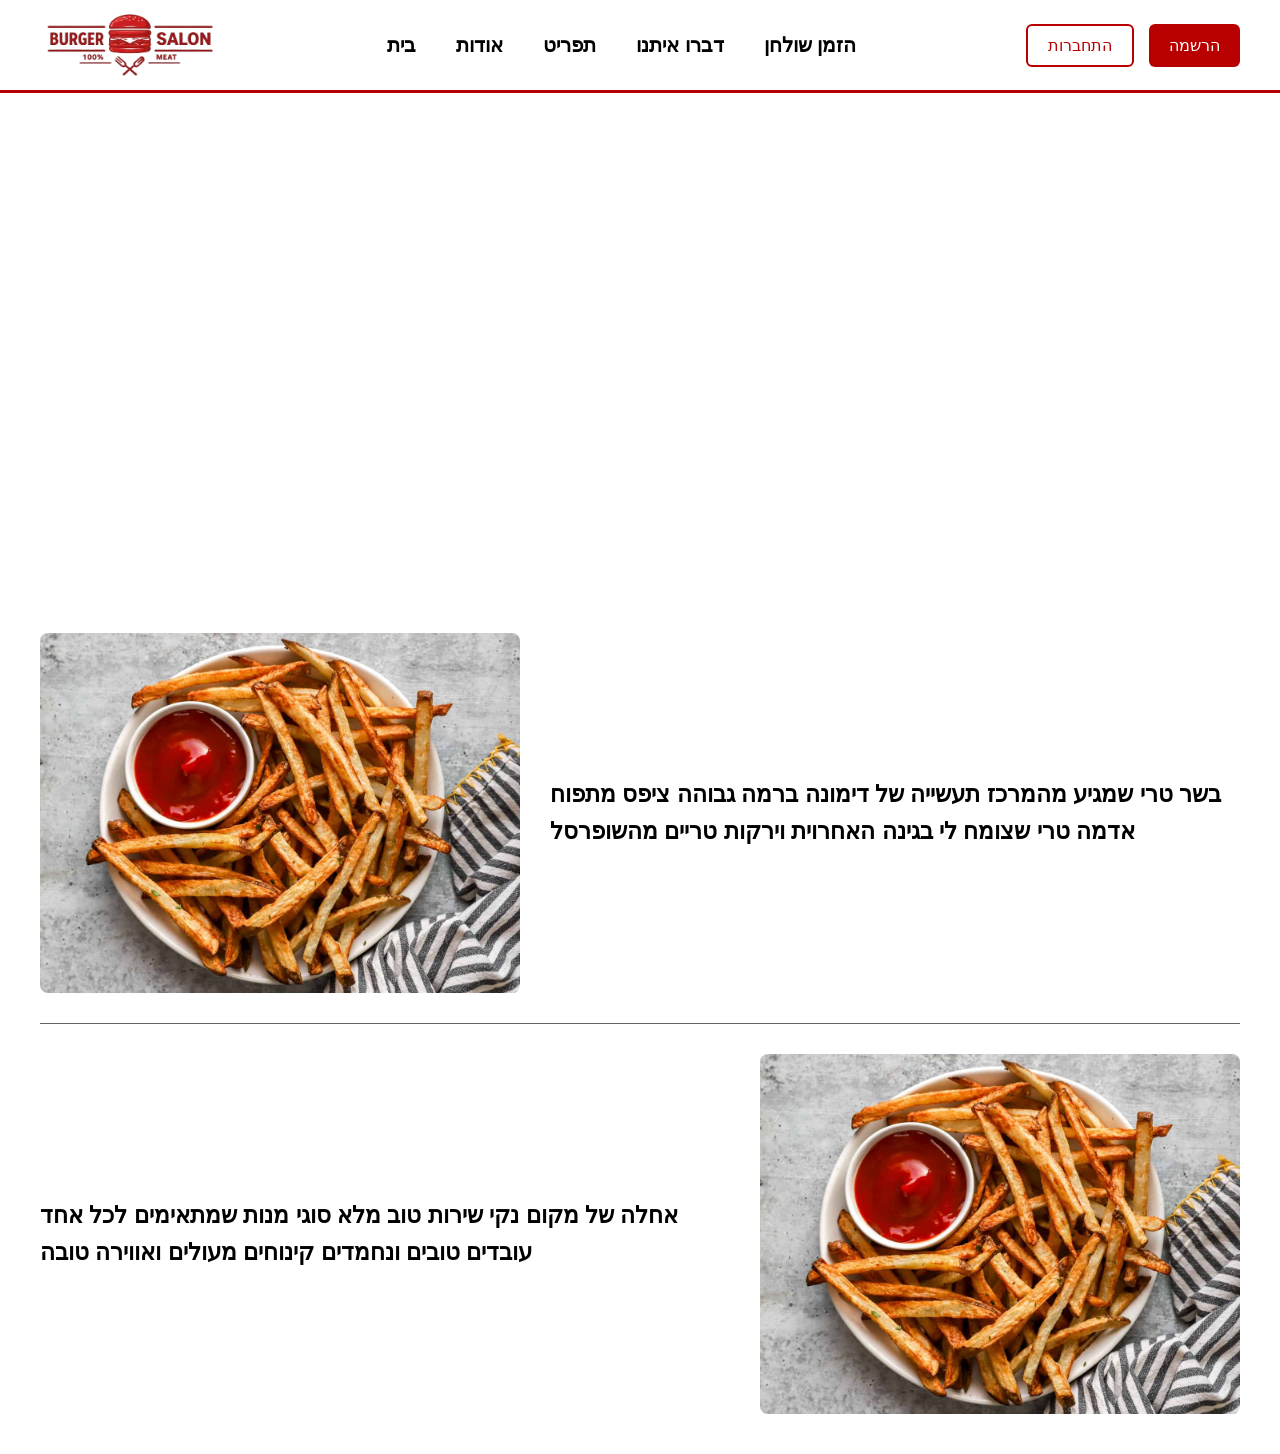
<file: pc-class-final-project-main-pages-page1/pages/page1/index.html>
<!DOCTYPE html>
<html lang="en">
<head>
    <meta charset="UTF-8">
    <meta name="viewport" content="width=device-width, initial-scale=1.0">
    <title>Burger Salon</title>
    <link rel="stylesheet" href="styles.css">
</head>


<body class = "HomePage">

<header>
    <img src="../page1/images/logo.png" alt="Burger Salon Logo">

<nav>
    <ul class="nav-links">
        <li><a href="index.html">בית</a></li>
        <li><a href="about.html">אודות</a></li>
        <li><a href="menu.html">תפריט</a></li>
        <li><a href="services.html">דברו איתנו</a></li>
        <li><a href="book.html">הזמן שולחן</a></li>
    </ul>
</nav>

    <div class="auth-buttons">
        <button id="login">התחברות</button>
        <button id="signup">הרשמה</button>
    </div>
</header>


<div class="background">
    <video autoplay muted loop playsinline>
        <source src="../page1/videos/background.mp4" type="video/mp4">
    </video>
    <h1>
        בורגר סאלון
    </h1>
    <h3>רשת ההמבורגרים הכי טובה בגלקסיה</h3>
    <button class="AAA">הזמן שולחן</button>
</div>


<section class="Informetion">
    <section class="Upper">
        <img class="aa" src="images/fries.jpg" alt="aaa">
        <h1>
            בשר טרי שמגיע מהמרכז תעשייה של דימונה ברמה גבוהה ציפס מתפוח אדמה טרי שצומח לי בגינה האחרוית וירקות טריים מהשופרסל

        </h1>
    </section>
    <div class="line">
    </div>
    <section class="Upper2">
        <h1>
            אחלה של מקום נקי שירות טוב  מלא סוגי מנות שמתאימים לכל אחד עובדים טובים ונחמדים קינוחים מעולים ואווירה טובה
        </h1>
        <img class="aa" src="../page1/images/fries.jpg" alt="aaa">

    </section>
</section>
</body>

</html>
</file>
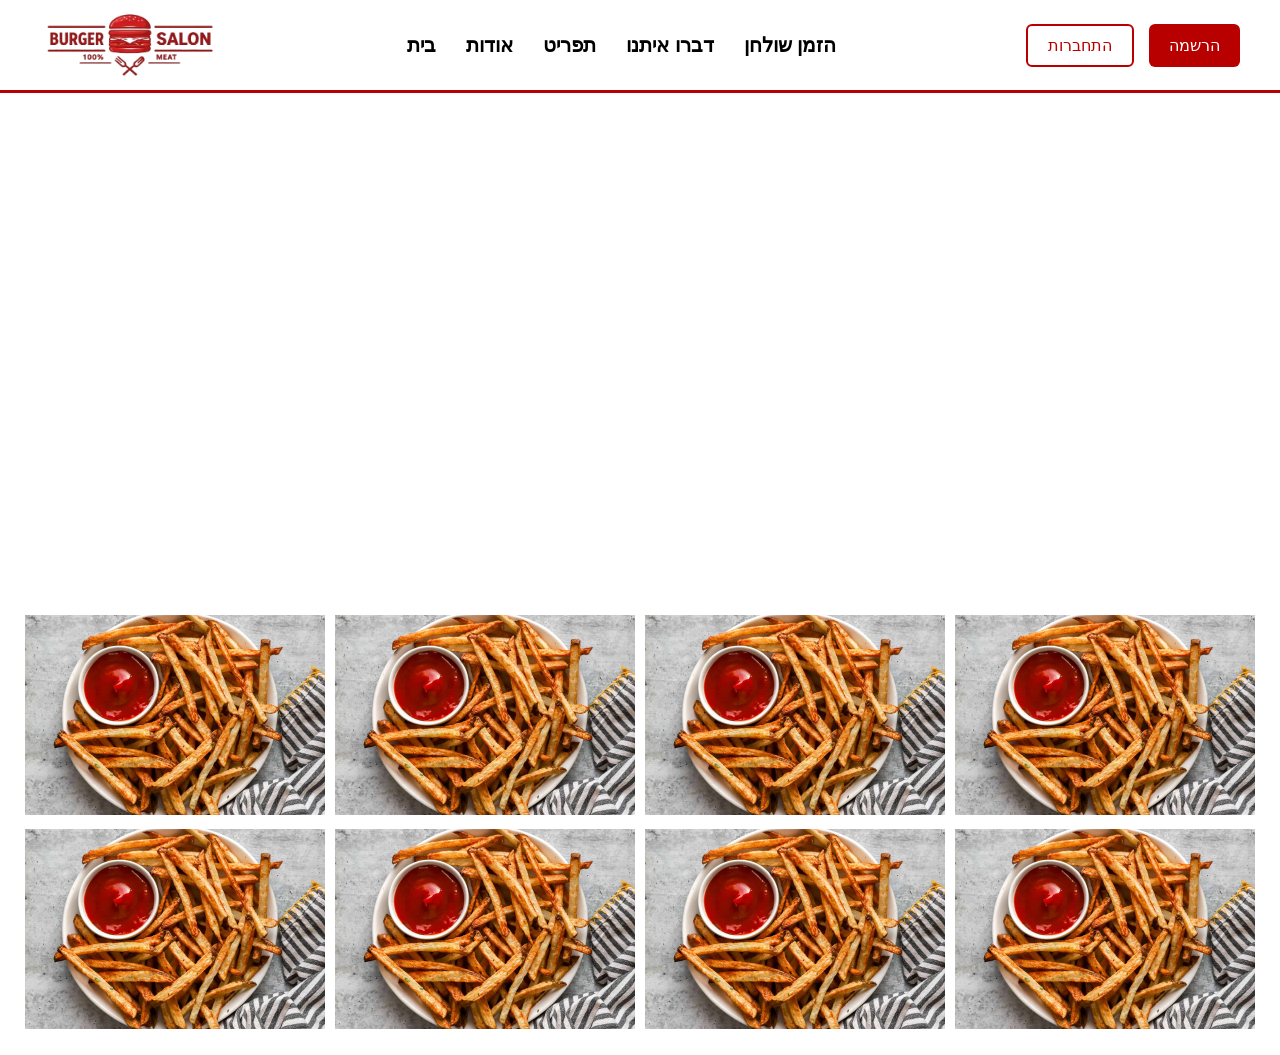
<file: pc-class-final-project-main-pages-page1/pages/page1/about.html>
<!DOCTYPE html>
<html lang="en">
<head>
    <meta charset="UTF-8">
    <meta name="viewport" content="width=device-width, initial-scale=1.0">
    <title>Document</title>
    <link rel="stylesheet" href="about.css">

</head>

<header>
    <img src="../page1/images/logo.png" alt="Burger Salon Logo">

<nav>
    <ul class="nav-links">
        <li><a href="index.html">בית</a></li>
        <li><a href="about.html">אודות</a></li>
        <li><a href="menu.html">תפריט</a></li>
        <li><a href="services.html">דברו איתנו</a></li>
        <li><a href="book.html">הזמן שולחן</a></li>
    </ul>
</nav>

    <div class="auth-buttons">
        <button id="login">התחברות</button>
        <button id="signup">הרשמה</button>
    </div>
</header>


<body>
<div class="background">
    <video autoplay muted loop playsinline>
        <source src="../page1/videos/background.mp4" type="video/mp4">
    </video>
    <h1>
        מי אנחנו?
    </h1>
    <p class="Para">
        המסעדה הכי טובה בעולם, עם המבורגרים הכי טעימים בעולם, עם שירות הכי טוב בעולם, עם אווירה הכי טובה בעולם, עם אנשים הכי טובים בעולם, עם הכל הכי טוב בעולם

    </p>
</div>


<table class="Gallery">
    <tr>
        <th><img src="../page1/images/fries.jpg" alt="fries"></th>
        <th><img src="../page1/images/fries.jpg" alt="fries"></th>
        <th><img src="../page1/images/fries.jpg" alt="fries"></th>
        <th><img src="../page1/images/fries.jpg" alt="fries"></th>
        <th><img src="../page1/images/fries.jpg" alt="fries"></th>
        <th><img src="../page1/images/fries.jpg" alt="fries"></th>
        <th><img src="../page1/images/fries.jpg" alt="fries"></th>
        <th><img src="../page1/images/fries.jpg" alt="fries"></th>

    </tr>
</table>
</body>




</html>
</file>
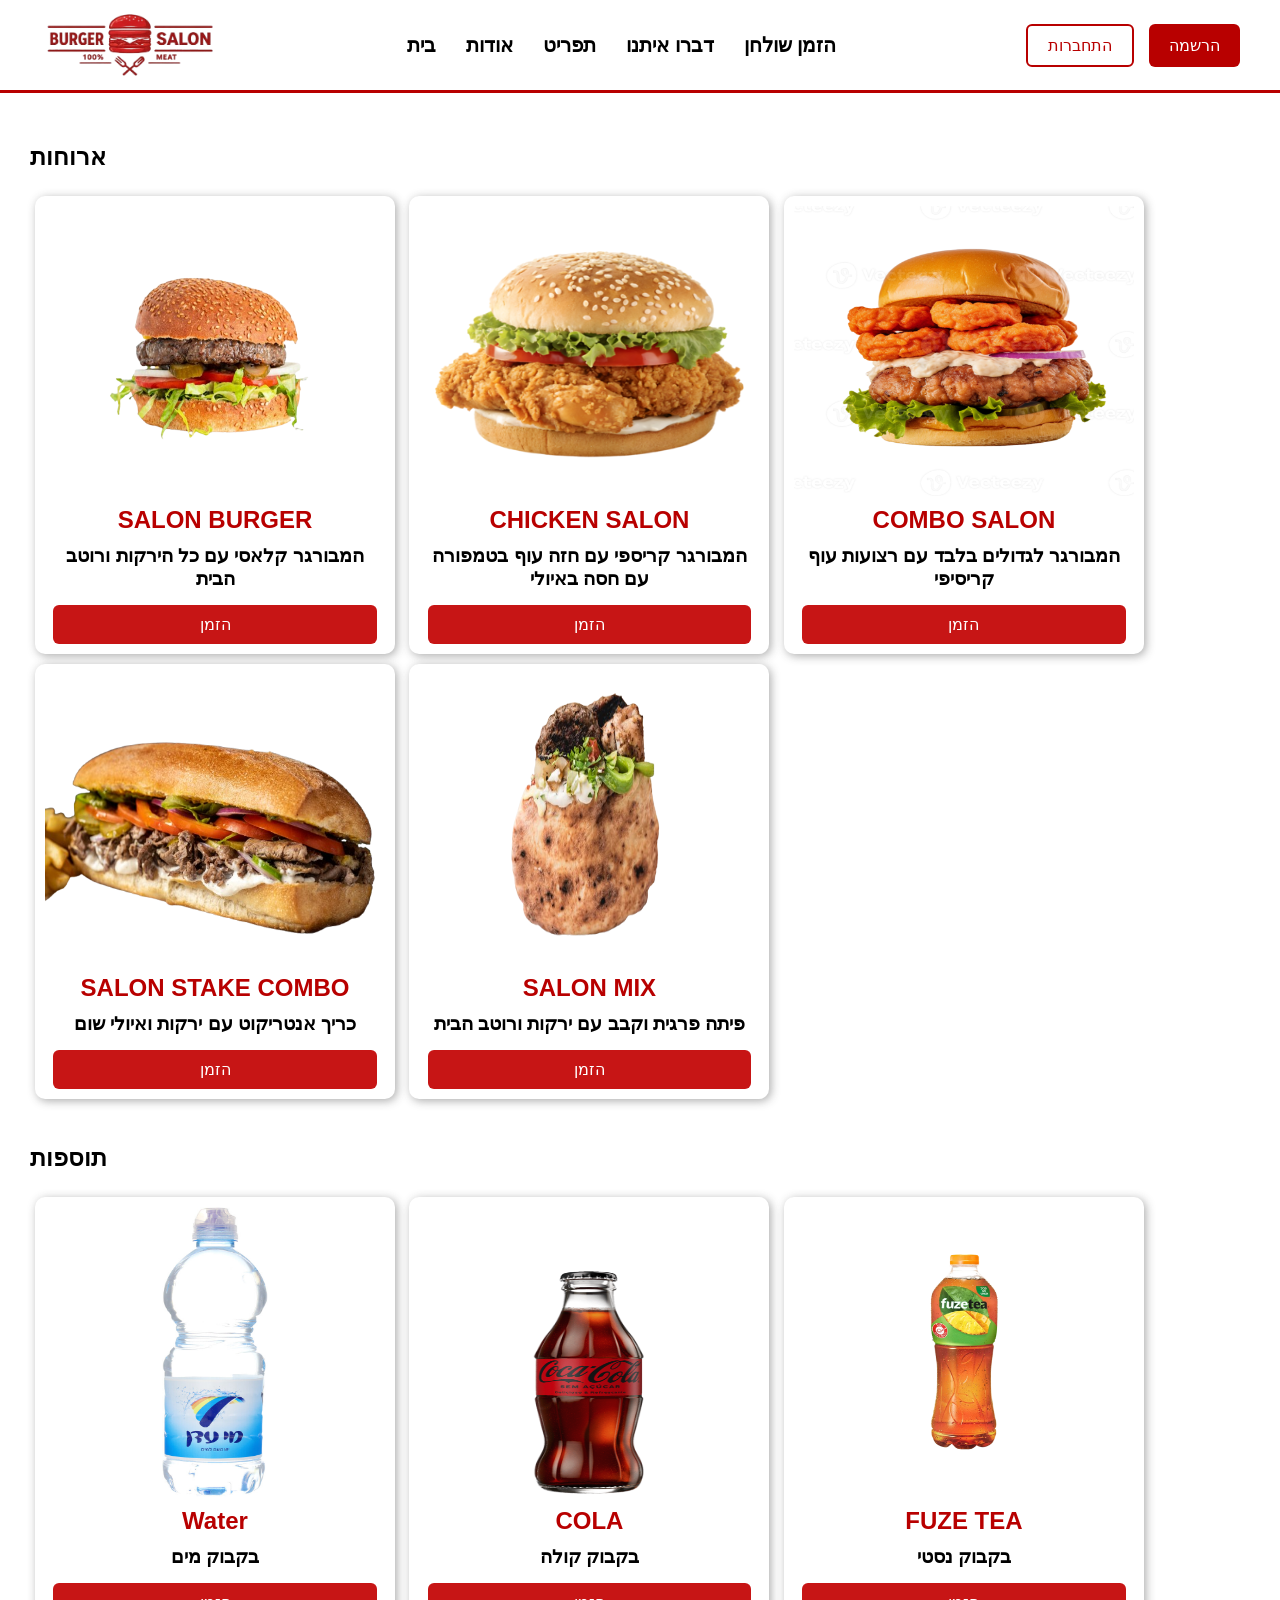
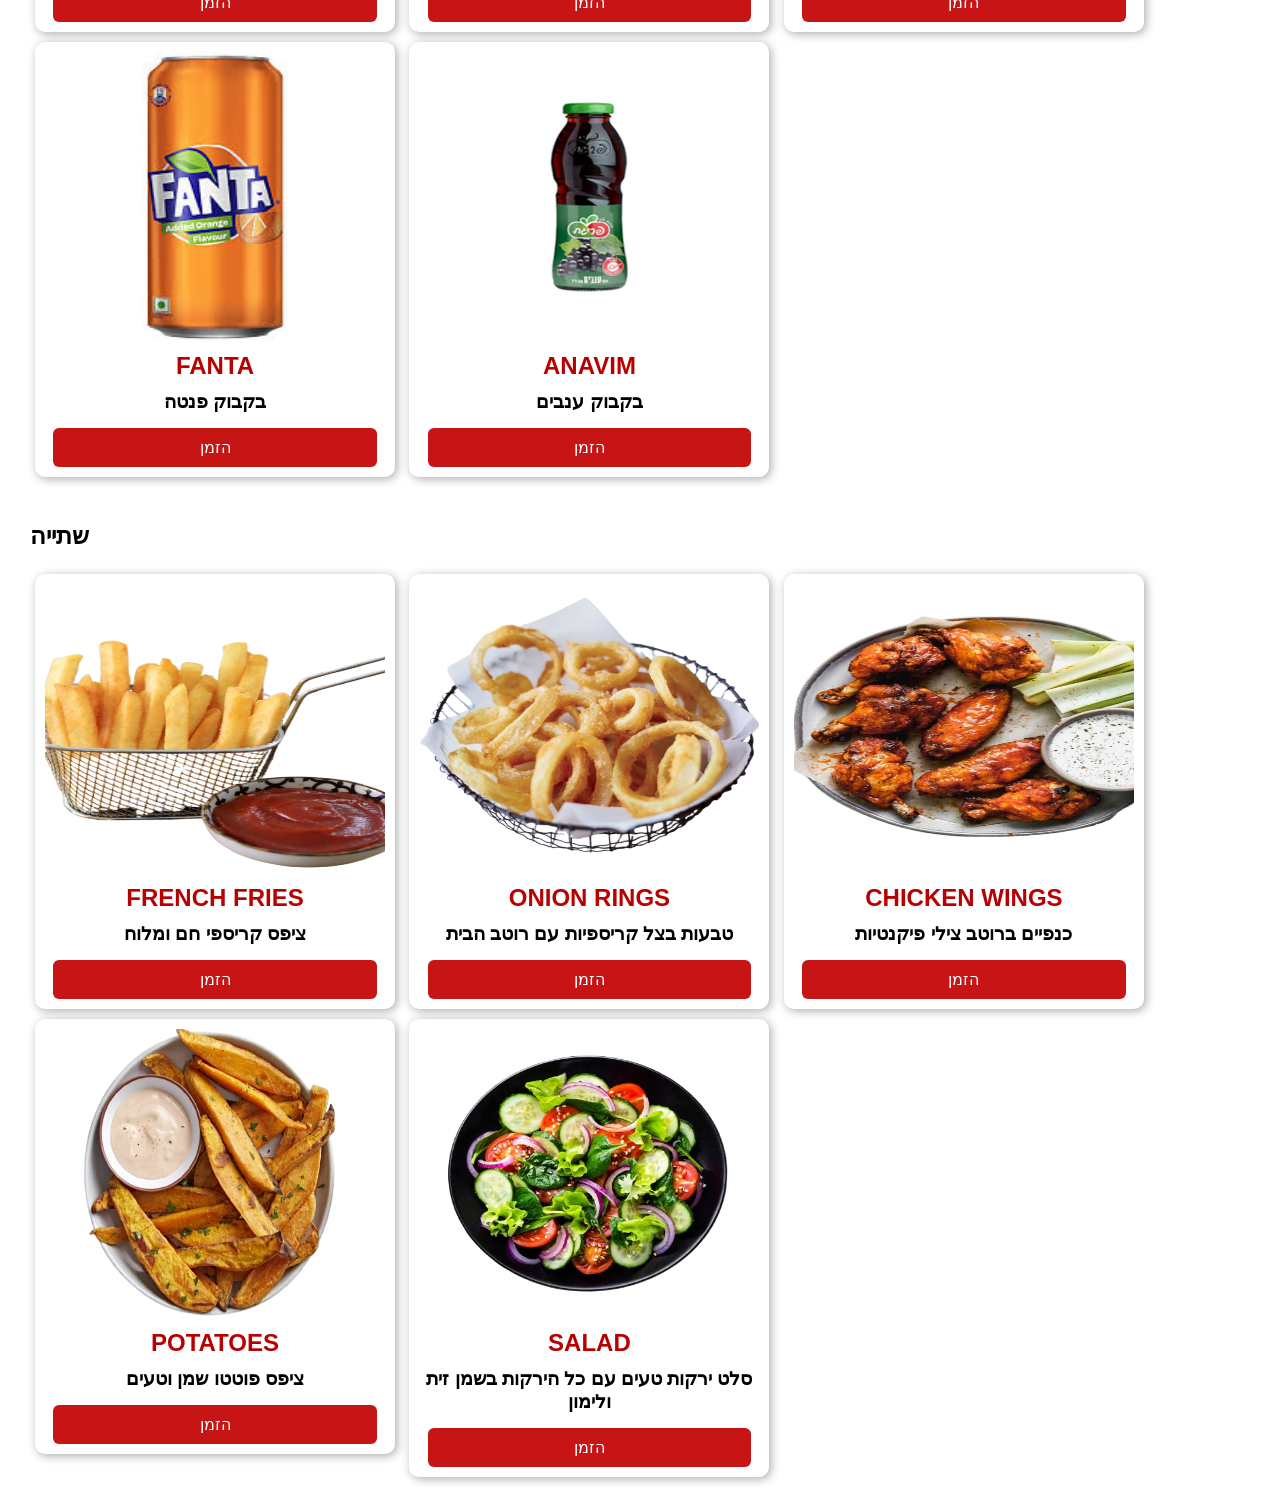
<file: pc-class-final-project-main-pages-page1/pages/page1/menu.html>
<!DOCTYPE html>
<html lang="en">
<head>
    <meta charset="UTF-8">
    <meta name="viewport" content="width=device-width, initial-scale=1.0">
    <title>Document</title>
    <link rel="stylesheet" href="menu.css">

</head>

<header>
    <img src="../page1/images/logo.png" alt="Burger Salon Logo">

<nav>
    <ul class="nav-links">
        <li><a href="index.html">בית</a></li>
        <li><a href="about.html">אודות</a></li>
        <li><a href="menu.html">תפריט</a></li>
        <li><a href="services.html">דברו איתנו</a></li>
        <li><a href="book.html">הזמן שולחן</a></li>
    </ul>
</nav>

    <div class="auth-buttons">
        <button id="login">התחברות</button>
        <button id="signup">הרשמה</button>
    </div>
</header>

<body>
<div class="Menu">
    <section class="Deals">
        <h1>ארוחות</h1>
        <div class="line"></div>
        <section class="Item">
            <img src="../page1/images/burger.png" alt="burger">
            <h2>SALON BURGER</h2>
            <p>המבורגר קלאסי עם כל הירקות ורוטב הבית</p>
            <button>הזמן</button>
        </section>
            <section class="Item">
            <img src="../page1/images/crispy.png" alt="chicken burger">
            <h2>CHICKEN SALON</h2>
            <p>המבורגר קריספי עם חזה עוף בטמפורה עם חסה  באיולי</p>
            <button>הזמן</button>
        </section>
                <section class="Item">
            <img src="../page1/images/combo.webp" alt="combo">
            <h2>COMBO SALON</h2>
            <p>המבורגר לגדולים בלבד עם רצועות עוף קריסיפי</p>
            <button>הזמן</button>
        </section>
                <section class="Item">
            <img src="../page1/images/antricot.png" alt="fries">
            <h2>SALON STAKE COMBO</h2>
            <p>כריך אנטריקוט  עם ירקות ואיולי שום</p>
            <button>הזמן</button>
        </section>
                <section class="Item">
            <img src="../page1/images/pita.png" alt="fries">
            <h2>SALON MIX</h2>
            <p>פיתה פרגית וקבב עם ירקות ורוטב הבית</p>
            <button>הזמן</button>
        </section>
      </section>  




          <section class="Deals">
        <h1>תוספות</h1>
        <div class="line"></div>
        <section class="Item">
            <img src="../page1/images/water.jpg" alt="fries">
            <h2>Water</h2>
            <p>בקבוק מים</p>
            <button>הזמן</button>
        </section>
                <section class="Item">
            <img src="../page1/images/COLA.png" alt="fries">
            <h2>COLA</h2>
            <p>בקבוק קולה</p>
            <button>הזמן</button>
        </section>
                <section class="Item">
            <img src="../page1/images/FUZETEA.png" alt="fries">
            <h2>FUZE TEA</h2>
            <p>בקבוק נסטי</p>
            <button>הזמן</button>
        </section>
                <section class="Item">
            <img src="../page1/images/FANTA.jpg" alt="fries">
            <h2>FANTA</h2>
            <p>בקבוק פנטה</p>
            <button>הזמן</button>
        </section>
                <section class="Item">
            <img src="../page1/images/anavim.jpg" alt="fries">
            <h2>ANAVIM</h2>
            <p>בקבוק ענבים</p>
            <button>הזמן</button>
        </section>
      </section>  


          <section class="Deals">
        <h1>שתייה</h1>
        <div class="line"></div>
        <section class="Item">
            <img src="../page1/images/fries.png" alt="fries">
            <h2>FRENCH FRIES</h2>
            <p>ציפס קריספי חם ומלוח</p>
            <button>הזמן</button>
        </section>
                <section class="Item">
            <img src="../page1/images/onionrings.png" alt="fries">
            <h2>ONION RINGS</h2>
            <p>טבעות בצל קריספיות עם רוטב הבית</p>
            <button>הזמן</button>
        </section>
                <section class="Item">
            <img src="../page1/images/wings.png" alt="fries">
            <h2>CHICKEN WINGS</h2>
            <p>כנפיים ברוטב צילי פיקנטיות</p>
            <button>הזמן</button>
        </section>
                <section class="Item">
            <img src="../page1/images/potatos.png" alt="fries">
            <h2>POTATOES</h2>
            <p>ציפס פוטטו שמן וטעים</p>
            <button>הזמן</button>
        </section>
                <section class="Item">
            <img src="../page1/images/salad.png" alt="fries">
            <h2>SALAD</h2>
            <p>סלט ירקות טעים עם כל הירקות בשמן זית ולימון</p>
            <button>הזמן</button>
        </section>
      </section>  








</div>
</body>




</html>
</file>
<file: pc-class-final-project-main-pages-page1/pages/page1/styles.css>
body {
    padding: 0;
    margin: 0;
    font-family: 'Arial', sans-serif;  
    font-weight: bold;  
    background-color: white;
}

header {
    background-color: hsl(0, 0%, 100%);
    border-bottom: 3px solid rgb(184, 0, 0);
    padding: 10px 40px;
    display: flex;
    align-items: center;
    justify-content: space-between;
}

header img {
    height: 70px;
    width: auto;
}

.nav-links {
    display: flex;
    list-style: none;
    gap: 40px; 
    margin: 0;
    padding: 0;
}

.nav-links li a {
    text-decoration: none;
    font-size: 20px;
    color: black;
    transition: 0.2s ease;
}

.nav-links li a:hover {
    color: rgb(184, 0, 0);
}


.auth-buttons {
    display: flex;
    gap: 15px;
}


#login {
    background-color: transparent;
    border: 2px solid rgb(184, 0, 0);
    color: rgb(184, 0, 0);
    padding: 10px 20px;
    font-size: 16px;
    cursor: pointer;
    border-radius: 6px;
    transition: 0.2s;
}

#login:hover {
    background-color: rgb(184, 0, 0);
    color: white;
}

#signup {
    background-color: rgb(184, 0, 0);
    border: none;
    color: white;
    padding: 10px 20px;
    font-size: 16px;
    cursor: pointer;
    border-radius: 6px;
    transition: 0.2s;
}

#signup:hover {
    background-color: rgb(121, 0, 0);
}
.background {
    width: 100%;
    height: 500px;
    position: relative;
    overflow: hidden;
}

.background video {
    width: 100%;
    height: 100%;
    object-fit: cover;
    filter: brightness(50%) contrast(120%);
    display: block;
}

.background h1,
.background h3 {
    position: absolute;
    left: 50%;
    top: 30%;
    transform: translate(-50%, -50%);
    color: white;
    text-align: center;
    margin: 0;
}

.background h1 {
    font-size: 3rem;
    margin-bottom: 5px;
    font-weight: 600;
    

}
.background h3 {
    padding-top: 120px;
    gap: 15px;
    font-size: 1.5rem;
    font-weight: normal;
}

.background .AAA {
    position: absolute;
    top: 50%; 
    left: 50%;
    transform: translateX(-50%);
    padding: 15px 30px;
    font-size: 22px;
    color: white;
    background-color: transparent; 
    border: none;
    cursor: pointer;
    font-weight: 700;
    font-family: 'Arial', sans-serif;
    transition: all 0.2s ease;
}
.background .AAA:hover{
    color: rgb(184, 0, 0);
    transition: all 0.2s ease;
}
.Informetion{
    position: relative;
    background-color: #ffffff;
    padding: 40px;
} 
.Informetion .Upper{
    display: flex;
    gap: 30px;
    align-items: center;
    justify-content: space-between;

}
.Informetion .Upper .aa{
    position: relative;
    width: 40%;
    height: auto;
    border-radius: 8px;
    object-fit: cover;
} 
.Informetion .Upper h1{
    color: rgb(0, 0, 0);
    font-size: 23px;
    line-height: 1.6;
    margin: 0;

}

.Informetion .Upper2{
    display: flex;
    gap: 30px;
    align-items: center;
    justify-content: space-between;

}
.Informetion .Upper2 .aa{
    position: relative;
    width: 40%;
    height: auto;
    border-radius: 8px;
    object-fit: cover;
} 
.Informetion .Upper2 h1{
    color: rgb(0, 0, 0);
    font-size: 23px;
    line-height: 1.6;
    margin: 0;
}
.Informetion .line{
    margin-top: 30px;
    margin-bottom: 30px;
    width: 100%;
    height: 1px;
    background-color: rgb(100, 100, 100);
}
</file>
<file: pc-class-final-project-main-pages-page1/pages/page1/about.css>
body {
    padding: 0;
    margin: 0;
font-family: 'Arial', sans-serif;  
font-weight: bold;  
background-color: white;
}

header {
    background-color: hsl(0, 0%, 100%);
    border-bottom: 3px solid rgb(184, 0, 0);
    padding: 10px 40px;
    display: flex;
    align-items: center;
    justify-content: space-between;
}

header img {
    height: 70px;
    width: auto;
}

.nav-links {
    display: flex;
    list-style: none;
    gap: 30px; 
    margin: 0;
    padding: 0;
}

.nav-links li a {
    text-decoration: none;
    color: black;
    font-size: 20px;
    transition: 0.2s ease;
}

.nav-links li a:hover {
    color: rgb(184, 0, 0);
}


.auth-buttons {
    display: flex;
    gap: 15px;
}


#login {
    font-family:Impact, Haettenschweiler, 'Arial Narrow Bold', sans-serif;    
    background-color: transparent;
    border: 2px solid rgb(184, 0, 0);
    color: rgb(184, 0, 0);
    padding: 10px 20px;
    font-size: 16px;
    cursor: pointer;
    border-radius: 6px;
    transition: 0.2s;
}

#login:hover {
    background-color: rgb(184, 0, 0);
    color: white;
}

#signup {
    font-family:Impact, Haettenschweiler, 'Arial Narrow Bold', sans-serif;    
    background-color: rgb(184, 0, 0);
    border: none;
    color: white;
    padding: 10px 20px;
    font-size: 16px;
    cursor: pointer;
    border-radius: 6px;
    transition: 0.2s;
}

#signup:hover {
    background-color: darkred;
}
.background {
    width: 100%;
    height: 500px;
    position: relative;
    overflow: hidden;
}

.background video {
    width: 100%;
    height: 100%;
    object-fit: cover;
    filter: brightness(50%) contrast(120%);
    display: block;
}

.background h1 {
    position: absolute;
    left: 50%;
    gap: 20px;
    top: 30%;
    transform: translate(-50%, -50%);
    color: white;
    text-align: center;
    margin: 0;
        font-size: 3rem;
    margin-bottom: 5px;
}


.background p {
    position: absolute;
    left: 50%;
    top: 50%;
    transform: translate(-50%, -50%);
    color: rgb(255, 255, 255);
    text-align: center;
    margin: 0;
    font-size: 18px;
    font-family:Impact, Haettenschweiler, 'Arial Narrow Bold', sans-serif;    
}



.background .AAA {
    position: absolute;
    top: 50%; 
    left: 50%;
    transform: translateX(-50%);
    padding: 15px 30px;
    font-size: 22px;
    color: white;
    background-color: transparent; 
    border: none;
    cursor: pointer;
    text-transform: uppercase;
    font-family:Impact, Haettenschweiler, 'Arial Narrow Bold', sans-serif;    
    transition: all 0.2s ease;

}
.background .AAA:hover{
    color: rgb(184, 0, 0);
    transition: all 0.2s ease;
}

.Gallery{
    position: relative;
    background-color: rgb(255, 255, 255);
    display: block;
    width: 100%;
    padding: 20px;
}

.Gallery tr {
    display: flex;
    flex-wrap: wrap;
    gap: 10px;
    justify-content: center;
}

.Gallery th {
    margin: 0;
    padding: 0;
}

.Gallery img{
    width: 300px;
    height: 200px;
    object-fit: cover;
}
</file>
<file: pc-class-final-project-main-pages-page1/pages/page1/menu.css>
body {
    padding: 0;
    margin: 0;
font-family: 'Arial', sans-serif;  
font-weight: bold;  
background-color: white;
}

header {
    background-color: hsl(0, 0%, 100%);
    border-bottom: 3px solid rgb(184, 0, 0);
    padding: 10px 40px;
    display: flex;
    align-items: center;
    justify-content: space-between;
}

header img {
    height: 70px;
    width: auto;
}

.nav-links {
    display: flex;
    list-style: none;
    gap: 30px; 
    margin: 0;
    padding: 0;
}

.nav-links li a {
    text-decoration: none;
    color: black;
    font-size: 20px;
    transition: 0.2s ease;
}

.nav-links li a:hover {
    color: rgb(184, 0, 0);
}


.auth-buttons {
    display: flex;
    gap: 15px;
}


#login {
    font-family:Impact, Haettenschweiler, 'Arial Narrow Bold', sans-serif;    

    background-color: transparent;
    border: 2px solid rgb(184, 0, 0);
    color: rgb(184, 0, 0);
    padding: 10px 20px;
    font-size: 16px;
    cursor: pointer;
    border-radius: 6px;
    transition: 0.2s;
}

#login:hover {
    background-color: rgb(184, 0, 0);
    color: white;
}

#signup {
    font-family:Impact, Haettenschweiler, 'Arial Narrow Bold', sans-serif;    

    background-color: rgb(184, 0, 0);
    border: none;
    color: white;
    padding: 10px 20px;
    font-size: 16px;
    cursor: pointer;
    border-radius: 6px;
    transition: 0.2s;
}

#signup:hover {
    background-color: darkred;
}
.background {
    width: 100%;
    height: 500px;
    position: relative;
    overflow: hidden;
}

.background video {
    width: 100%;
    height: 100%;
    object-fit: cover;
    filter: brightness(50%) contrast(120%);
    display: block;
}

.background h1 {
    position: absolute;
    left: 50%;
    gap: 20px;
    top: 30%;
    transform: translate(-50%, -50%);
    color: white;
    text-align: center;
    margin: 0;
        font-size: 3rem;
    margin-bottom: 5px;
    font-family:Impact, Haettenschweiler, 'Arial Narrow Bold', sans-serif;    
}


.background p {
    position: absolute;
    left: 50%;
    top: 50%;
    transform: translate(-50%, -50%);
    color: rgb(255, 255, 255);
    text-align: center;
    margin: 0;
    font-size: 18px;
    font-family:Impact, Haettenschweiler, 'Arial Narrow Bold', sans-serif;    
}



.background .AAA {
    position: absolute;
    top: 50%; 
    left: 50%;
    transform: translateX(-50%);
    padding: 15px 30px;
    font-size: 22px;
    color: white;
    background-color: transparent; 
    border: none;
    cursor: pointer;
    text-transform: uppercase;
    font-family:Impact, Haettenschweiler, 'Arial Narrow Bold', sans-serif;    
    transition: all 0.2s ease;

}
.background .AAA:hover{
    color: rgb(184, 0, 0);
    transition: all 0.2s ease;
}
.Menu {
    display: flex;
    padding: 30px 30px;
    gap: 20px;
    flex-direction: row;
    flex-wrap: wrap;
}

.Menu .Item {
    background-color: rgb(255, 255, 255);
    box-shadow: 2px 2px 10px rgba(47, 47, 47, 0.4);
    padding: 10px;
    border-radius: 10px;
    font-family: Impact, Haettenschweiler, 'Arial Narrow Bold', sans-serif;
    width: 340px;
    display: inline-flex; 
    margin: 5px;
    flex-direction: column;
    align-items: center;
}

.Menu .Item img {
    width: 100%;
    height: 290px;
}
.Menu .Item h2 {
    margin: 10px 0;
    color: rgb(184, 0, 0);
}
.Menu .Item p {
    color: rgb(0, 0, 0);
    text-align: center;
    font-size: 19px;
    margin: 0;
}
.Menu button {
    transition: all 0.2s ease;
    margin-top: 15px;
    padding: 10px 43%;
    font-size: 16px;
    color: white;
    background-color: rgb(199, 21, 21);
    border: none;
    border-radius: 6px;
    font-family:Impact, Haettenschweiler, 'Arial Narrow Bold', sans-serif;
}

.Menu button:hover {
    transition: all 0.2s ease;
    cursor: pointer;
    transform: scale(1.03);
}
</file>
